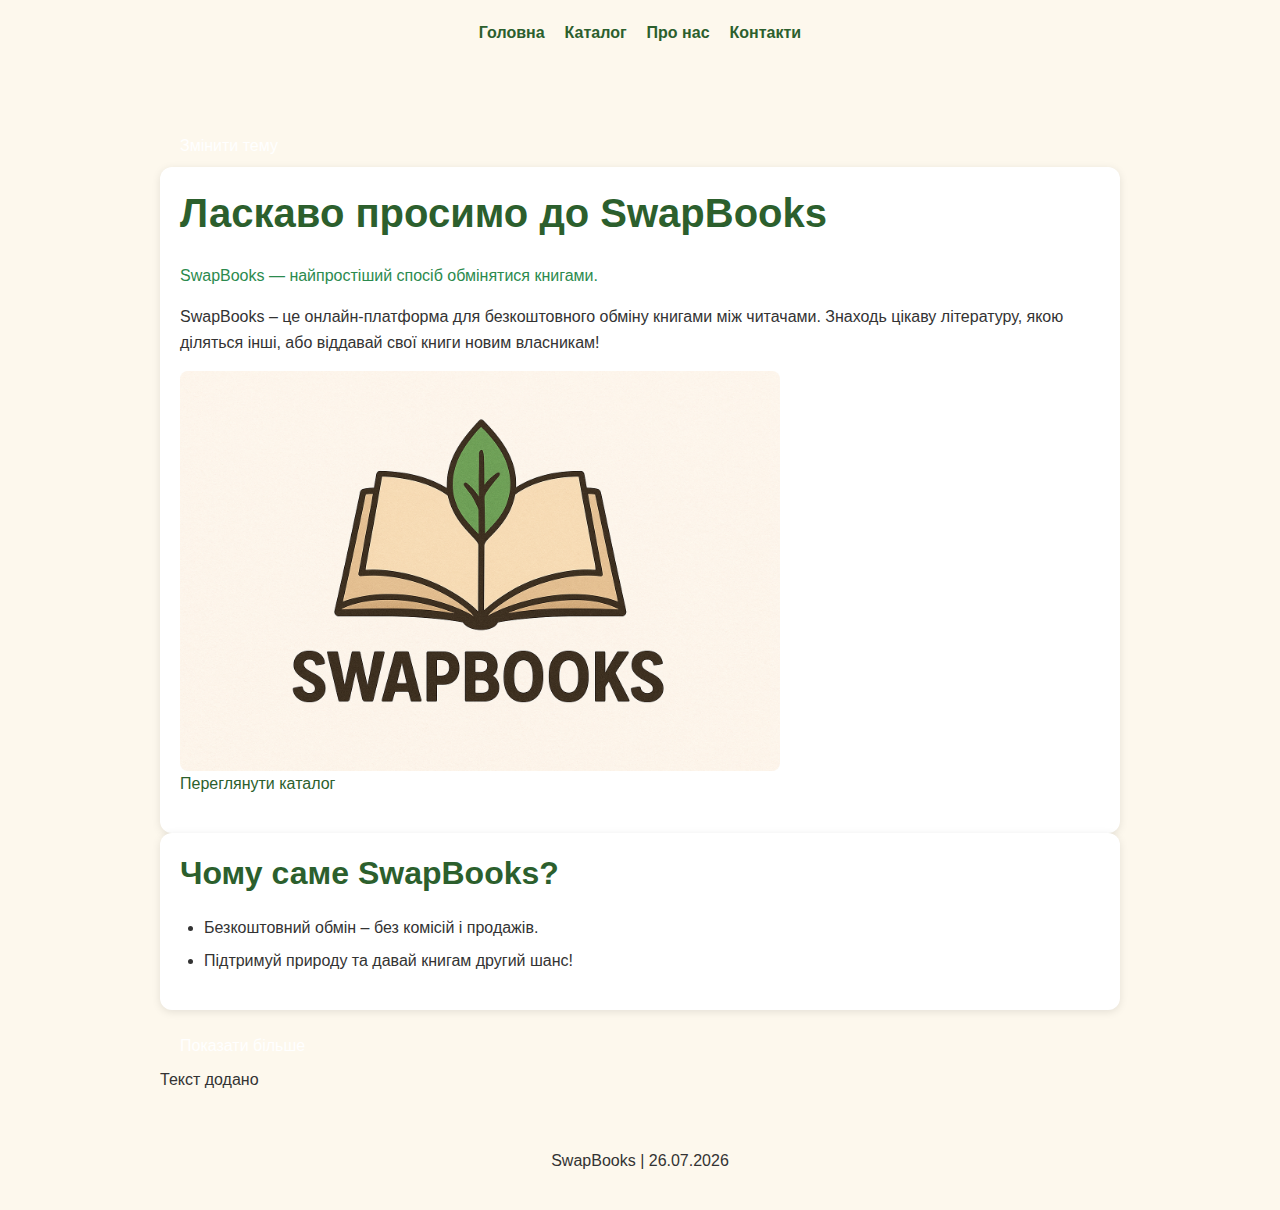
<file: SwapBooks/index.html>
<!DOCTYPE html>
<html lang="uk">
<head>
  <meta charset="UTF-8">
  <meta name="viewport" content="width=device-width, initial-scale=1.0">
  <link rel="stylesheet" href="css/style.css">
  <title>SwapBooks – обмінюйся книгами безкоштовно</title>
</head>

<body>
  <header>
    <div class="burger">☰</div>
    <nav>
      <ul>
        <li><a href="index.html">Головна</a></li>
        <li><a href="catalog.html">Каталог</a></li>
        <li><a href="about.html">Про нас</a></li>
        <li><a href="contacts.html">Контакти</a></li>
      </ul>
    </nav>
  </header>

  <main>
    <button class="change-theme">Змінити тему</button>

    <section>
      <h1>Ласкаво просимо до SwapBooks</h1>
      <p class="highlight">SwapBooks — найпростіший спосіб обмінятися книгами.</p>

      <p>SwapBooks – це онлайн-платформа для безкоштовного обміну книгами між читачами. 
      Знаходь цікаву літературу, якою діляться інші, або віддавай свої книги новим власникам!</p>
      <img src="images/banner.jpg" alt="Обмін книгами — SwapBooks" width="600">
      <p><a href="catalog.html">Переглянути каталог</a></p>
    </section>

    <section>
      <h2>Чому саме SwapBooks?</h2>
      <ul>
        <li>Безкоштовний обмін – без комісій і продажів.</li>
        <li>Підтримуй природу та давай книгам другий шанс!</li>
      </ul>
    </section>

    <button class="show-more">Показати більше</button>
    <p class="hidden-text">Цей текст прихований і з'явиться після натискання кнопки.</p>
  </main>

  <footer>
    <p>SwapBooks</p>
  </footer>

  <script src="js/main.js"></script>
</body>
</html>
</file>
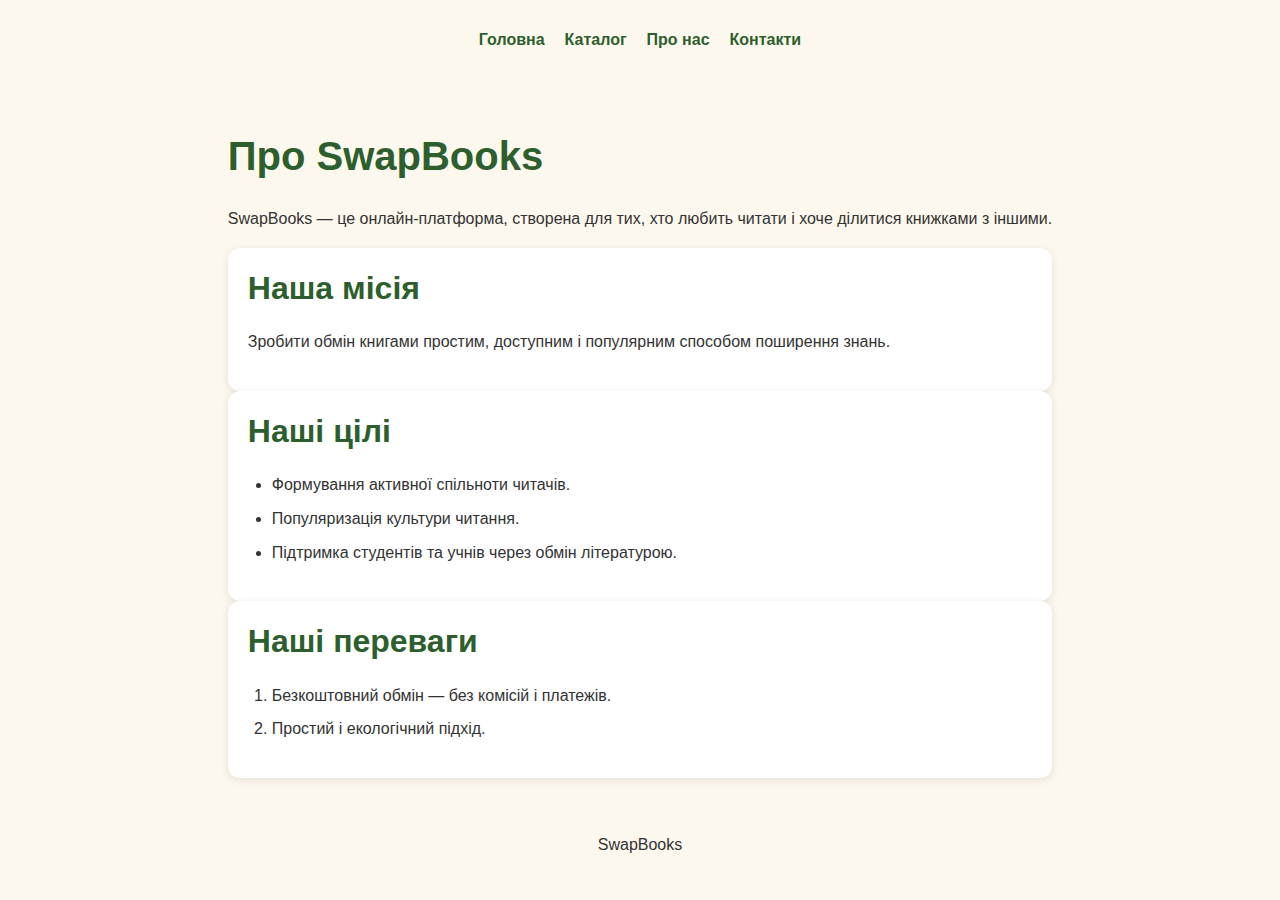
<file: SwapBooks/about.html>
<!DOCTYPE html>
<html lang="uk">
<head>
  <meta charset="UTF-8">
  <meta name="viewport" content="width=device-width, initial-scale=1.0">
  <link rel="stylesheet" href="css/style.css">
  <title>Про нас — SwapBooks</title>
</head>
<body>
  <header>
    <nav>
      <ul>
        <li><a href="index.html">Головна</a></li>
        <li><a href="catalog.html">Каталог</a></li>
        <li><a href="about.html">Про нас</a></li>
        <li><a href="contacts.html">Контакти</a></li>
      </ul>
    </nav>
  </header>

  <main>
    <h1>Про SwapBooks</h1>
    <p>SwapBooks — це онлайн-платформа, створена для тих, хто любить читати і хоче ділитися книжками з іншими.</p>

    <section>
      <h2>Наша місія</h2>
      <p>Зробити обмін книгами простим, доступним і популярним способом поширення знань.</p>
    </section>

    <section>
      <h2>Наші цілі</h2>
      <ul>
        <li>Формування активної спільноти читачів.</li>
        <li>Популяризація культури читання.</li>
        <li>Підтримка студентів та учнів через обмін літературою.</li>
      </ul>
    </section>

    <section>
      <h2>Наші переваги</h2>
      <ol>
        <li>Безкоштовний обмін — без комісій і платежів.</li>
        <li>Простий і екологічний підхід.</li>
      </ol>
    </section>
  </main>

  <footer>
    <p>SwapBooks</p>
  </footer>
</body>
</html>
</file>
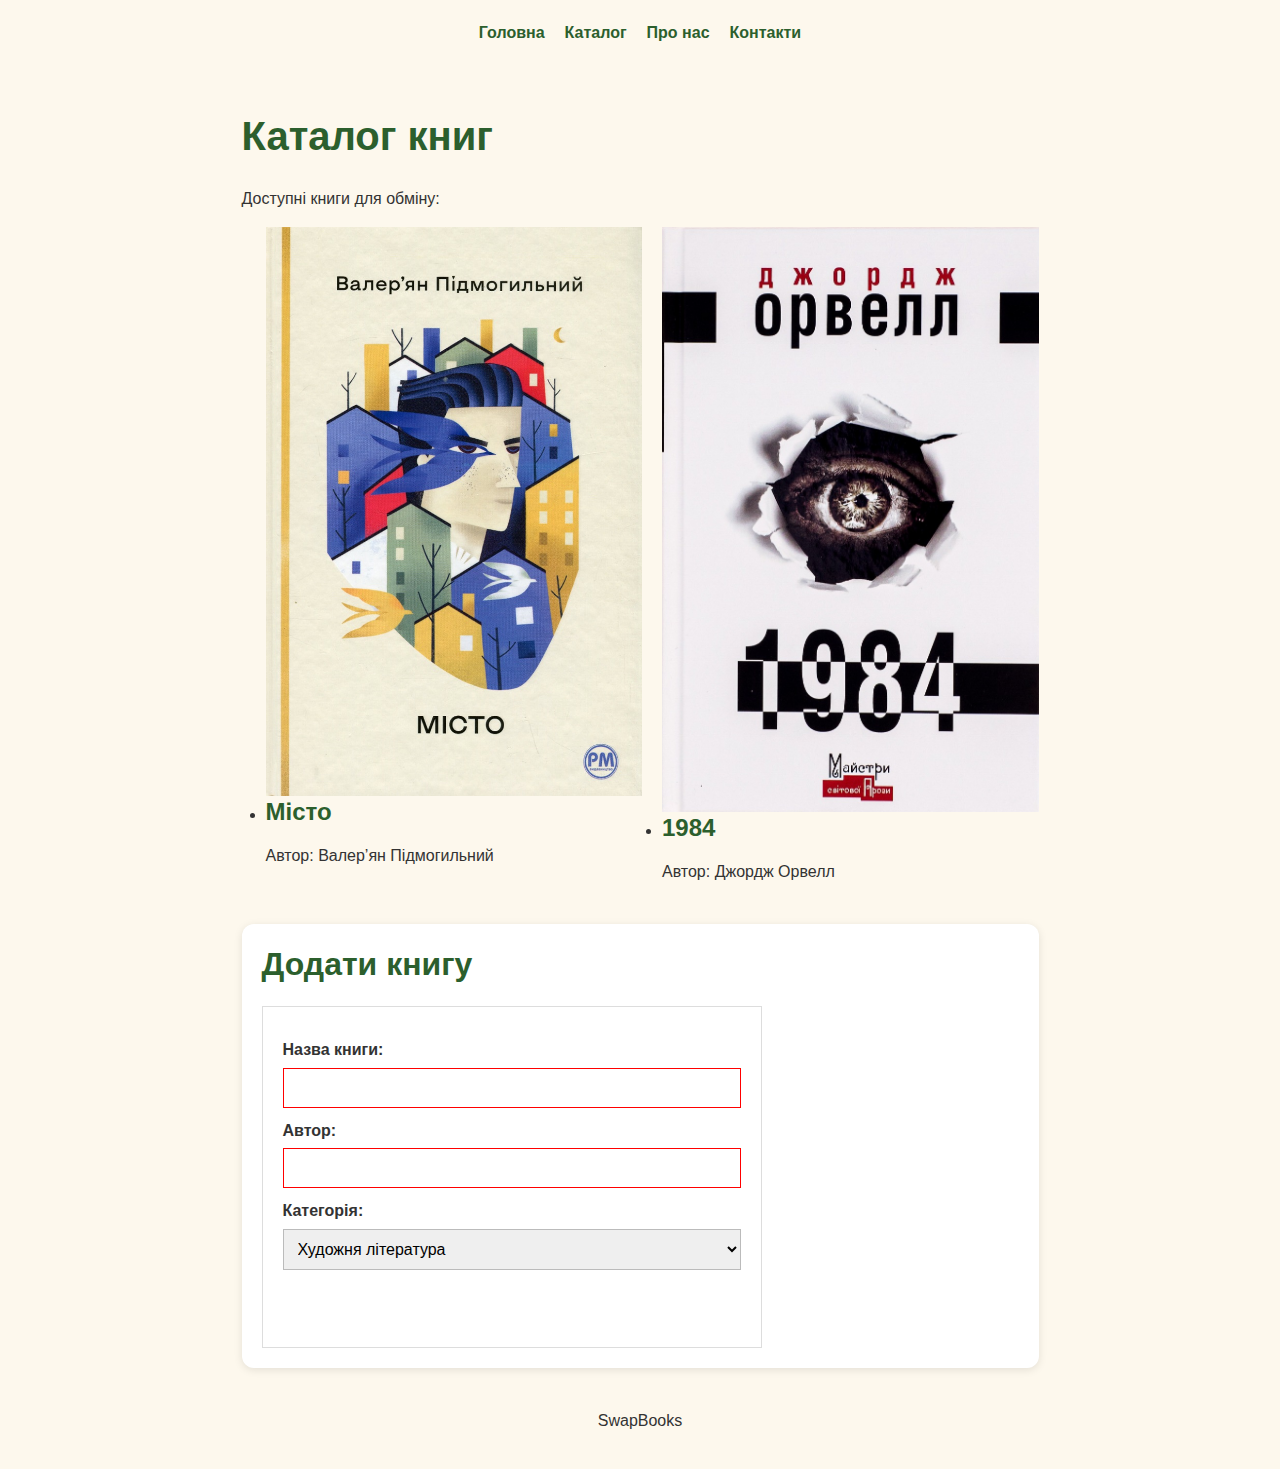
<file: SwapBooks/catalog.html>
<!DOCTYPE html>
<html lang="uk">
<head>
  <meta charset="UTF-8">
  <meta name="viewport" content="width=device-width, initial-scale=1.0">
  <title>Каталог книг — SwapBooks</title>
  <link rel="stylesheet" href="css/style.css">
</head>
<body>
  <header>
    <nav>
      <ul>
        <li><a href="index.html">Головна</a></li>
        <li><a href="catalog.html">Каталог</a></li>
        <li><a href="about.html">Про нас</a></li>
        <li><a href="contacts.html">Контакти</a></li>
      </ul>
    </nav>
  </header>

  <main>
    <h1>Каталог книг</h1>
    <p>Доступні книги для обміну:</p>

    <ul class="book-list">
      <li>
        <img src="images/BookCity.jpg" alt="Книга: Місто" width="120">
        <h3>Місто</h3>
        <p>Автор: Валер’ян Підмогильний</p>
      </li>
      <li>
        <img src="images/Book1984.jpg" alt="Книга: 1984" width="120">
        <h3>1984</h3>
        <p>Автор: Джордж Орвелл</p>
      </li>
    </ul>

    <section>
      <h2>Додати книгу</h2>
      <form action="#" method="post">
        <label for="title">Назва книги:</label>
        <input type="text" id="title" name="title" required>

        <label for="author">Автор:</label>
        <input type="text" id="author" name="author" required>

        <label for="category">Категорія:</label>
        <select id="category" name="category">
          <option>Художня література</option>
          <option>Наукова</option>
          <option>Дитяча</option>
          <option>Навчальна</option>
        </select>

        <button type="submit">Додати книгу</button>
      </form>
    </section>
  </main>

  <footer>
    <p>SwapBooks</p>
  </footer>
</body>
</html>
</file>
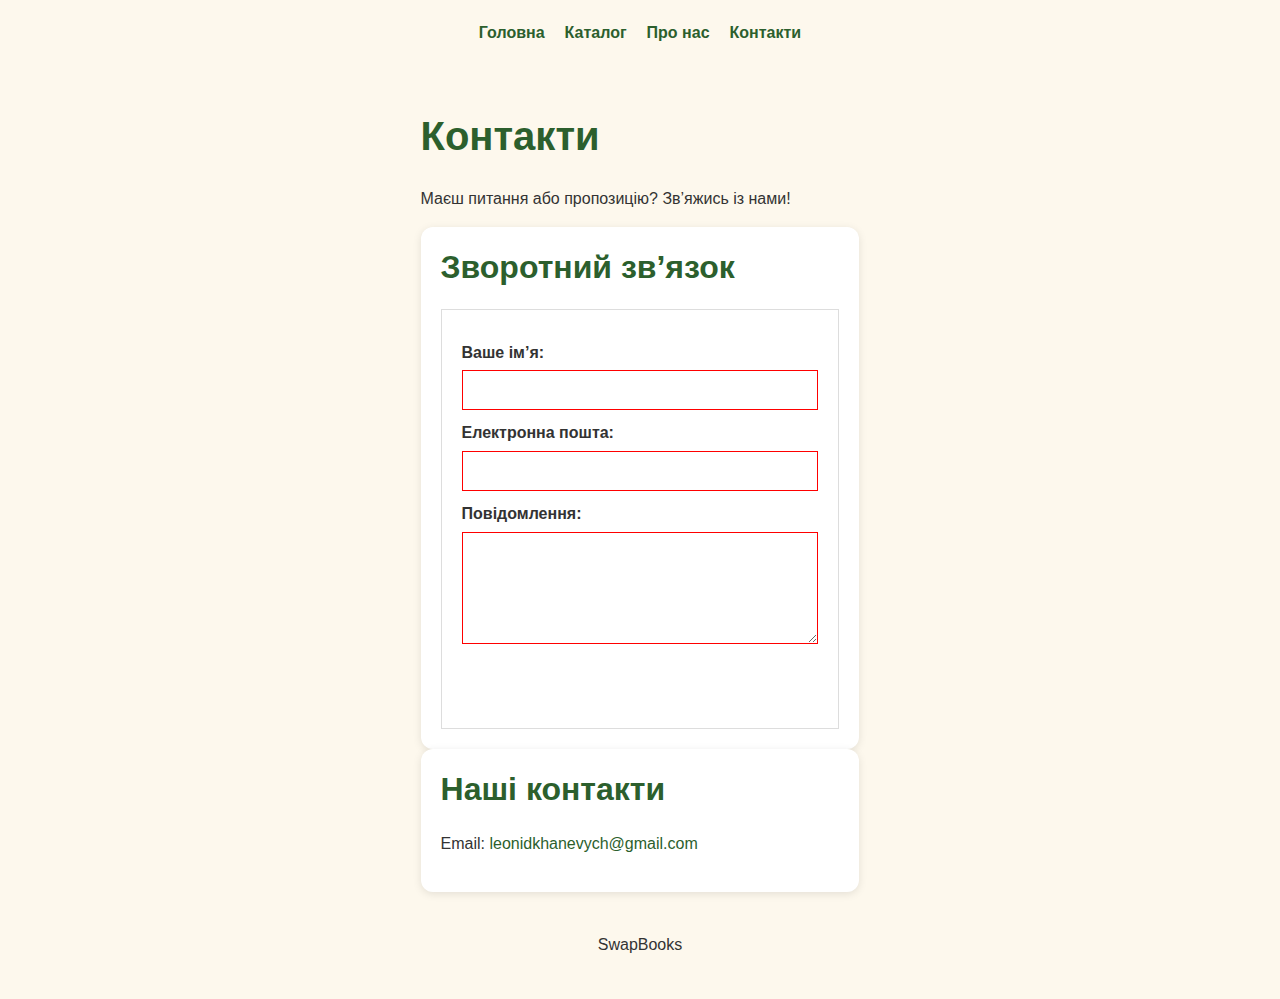
<file: SwapBooks/contacts.html>
<!DOCTYPE html>
<html lang="uk">
<head>
  <meta charset="UTF-8">
  <meta name="viewport" content="width=device-width, initial-scale=1.0">
  <link rel="stylesheet" href="css/style.css">
  <title>Контакти — SwapBooks</title>
</head>
<body>
  <header>
    <nav>
      <ul>
        <li><a href="index.html">Головна</a></li>
        <li><a href="catalog.html">Каталог</a></li>
        <li><a href="about.html">Про нас</a></li>
        <li><a href="contacts.html">Контакти</a></li>
      </ul>
    </nav>
  </header>

  <main>
    <h1>Контакти</h1>
    <p>Маєш питання або пропозицію? Зв’яжись із нами!</p>

    <section>
      <h2>Зворотний зв’язок</h2>
      <form action="#" method="post">
        <label for="name">Ваше ім’я:</label>
        <input type="text" id="name" name="name" required>

        <label for="email">Електронна пошта:</label>
        <input type="email" id="email" name="email" required>

        <label for="message">Повідомлення:</label>
        <textarea id="message" name="message" rows="5" required></textarea>

        <button type="submit">Надіслати</button>
      </form>
    </section>

    <section>
      <h2>Наші контакти</h2>
      <p>Email: <a href="mailto:leonidkhanevych@gmail.com">leonidkhanevych@gmail.com</a></p>
    </section>
  </main>

  <footer>
    <p>SwapBooks</p>
  </footer>
</body>
</html>
</file>
<file: SwapBooks/css/style.css>
@import url('base.css');
@import url('layout.css');
@import url('components.css');
</file>
